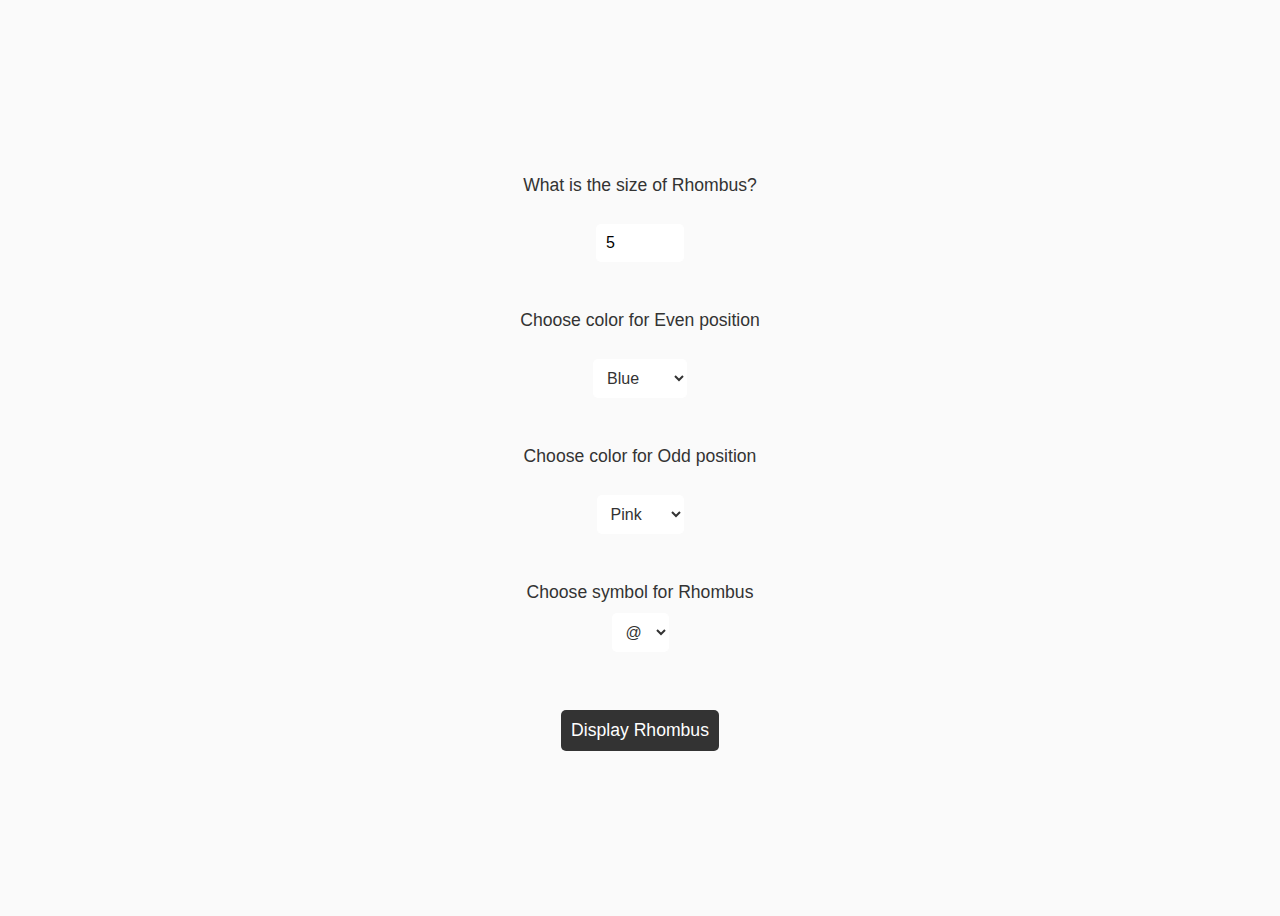
<file: A3/index.html>
<!DOCTYPE html>
<html lang="en">

<head>
    <meta name="author" content="Hanna Kavaleva">
    <meta charset="utf-8">
    <title>Artifact 3 - Rhombus</title>
    <link rel="stylesheet" href="style.css">
</head>

<body>
    <label>What is the size of Rhombus?</label><br>
    <input type="text" id="rHeight" value="5" size="5">
    <br>
    <label>Choose color for Even position</label><br>
    <select id="colorEven">
        <option value="#0000FF">Blue</option>
        <option value="#FF0000">Red</option>
        <option value="#FF9900">Orange</option>
    </select><br>

    <label>Choose color for Odd position</label><br>
    <select id="colorOdd">
        <option value="#FF0099">Pink</option>
        <option value="#33FF00">Green</option>
        <option value="#660099">Purple</option>
    </select>
    <br>
    <label>Choose symbol for Rhombus</label>
    <select id="symbol">
        <option value="@">@</option>
        <option value="$">$</option>
        <option value="*">*</option>
    </select>
    <br>
    <button onclick="createRhombus(document.getElementById('rHeight').value,
document.getElementById('colorEven').value,
document.getElementById('colorOdd').value,
document.getElementById('symbol').value);">Display Rhombus</button>
    <div class="rhombus-container">
        <div id="upLeft" class="rhombus"></div>
        <div id="upRight" class="rhombus"></div>
    </div>

    <div class="rhombus-container">
        <div id="downLeft" class="rhombus"></div>
        <div id="downRight" class="rhombus"></div>
    </div>

    <script src="main.js"></script>



</body>

</html>
</file>
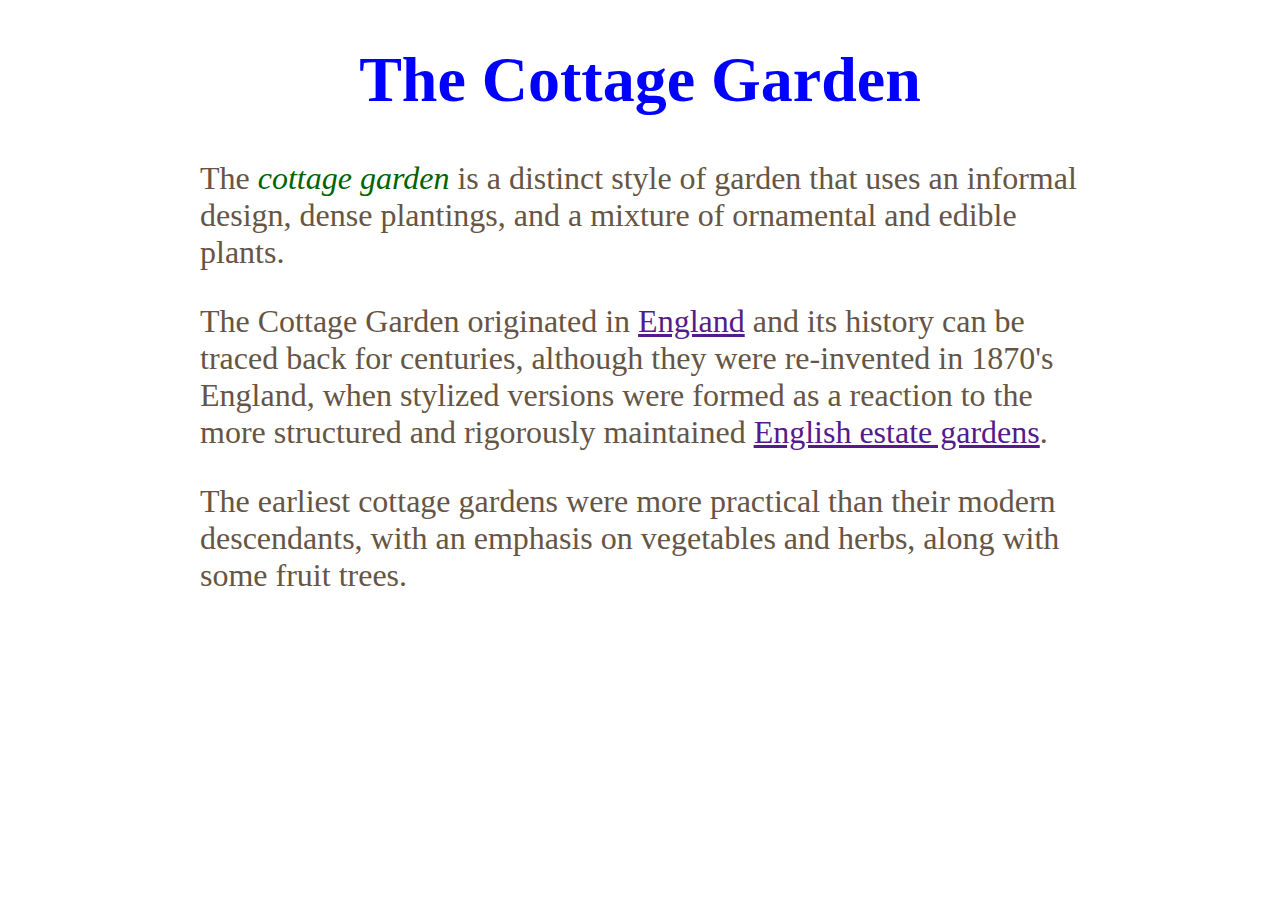
<file: M03/index.html>
<!DOCTYPE html>
<html lang="en">

<head>
    <meta charset="utf-8">
    <meta name="author" content="Hanna Kavaleva">
    <meta name="viewport" content="width=device-width">
    <title>Module 03</title>
    <link rel="Stylesheet" href="style.css" type="text/css">
    <link rel="stylesheet" media="screen" href="https://fontlibrary.org//face/dancing" type="text/css">
    <link rel="stylesheet" media="screen" href="https://fontlibrary.org/face/dancing" type="text/css">
</head>

<body>
    <h1>The Cottage Garden</h1>
    <p>The <i>cottage garden</i> is a distinct style of garden that uses an informal design, dense plantings, and a
        mixture of ornamental and edible plants.</p>
    <p>The Cottage Garden originated in <a href="">England</a> and its history can be traced back for centuries,
        although they were re-invented in 1870's England, when stylized versions were formed as a reaction to the more
        structured and rigorously maintained <a href="">English estate gardens</a>.</p>
    <p>The earliest cottage gardens were more practical than their modern descendants, with an emphasis on vegetables
        and herbs, along with some fruit trees.</p>
</body>
</html>
</file>
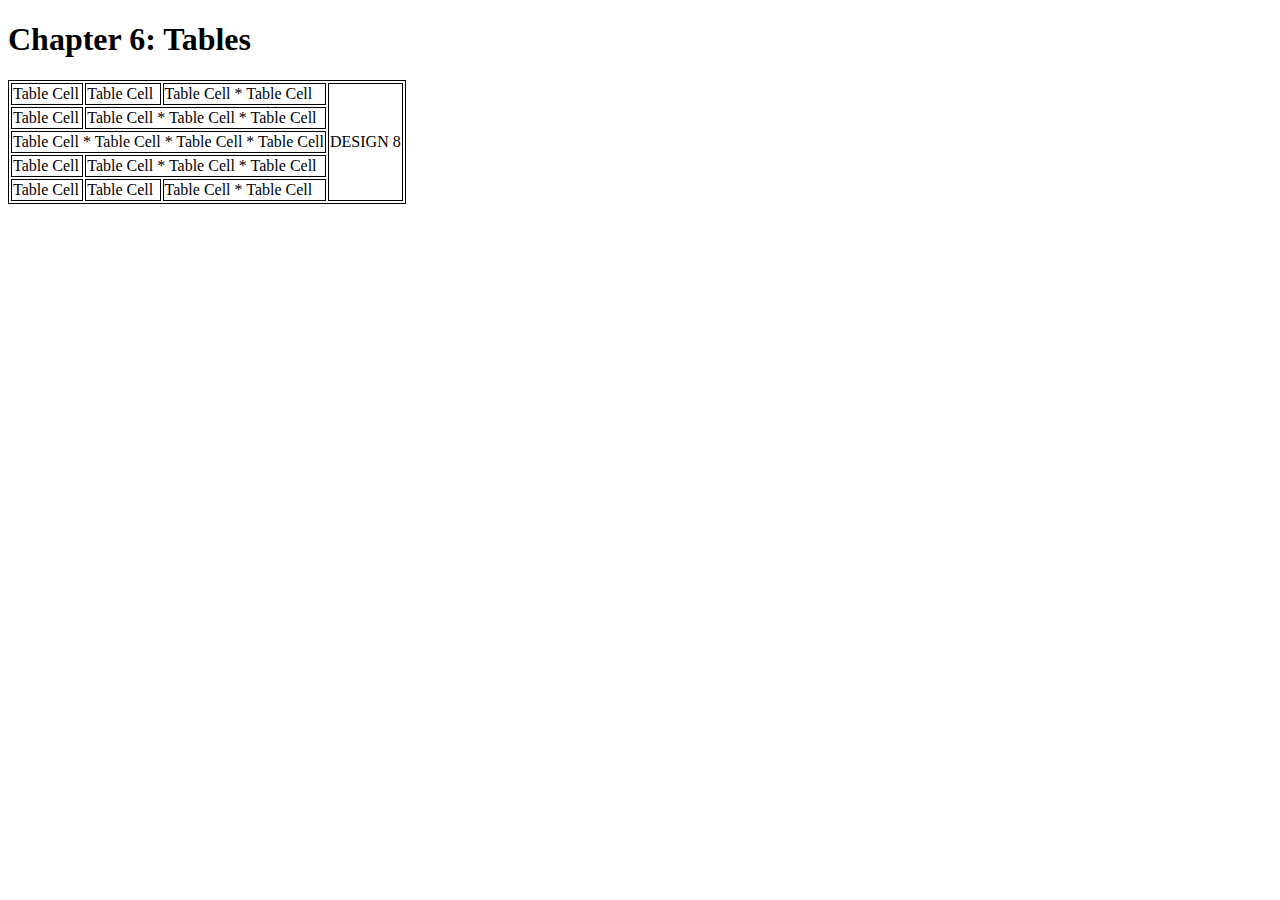
<file: html/chapter6.html>
<!DOCTYPE html>
<html lang="en">

<head>
    <meta charset="UTF-8">
    <title>CH6:Table 8</title>
    <style>
        table,
        th,
        td {
            border: 1px solid black;

        }
    </style>
</head>

<body>
    <h1>Chapter 6: Tables</h1>
    <table>
        <tr>
            <td>Table Cell</td>
            <td>Table Cell</td>
            <td colspan="2">Table Cell * Table Cell</td>
            <td rowspan="5">DESIGN 8</td>
        </tr>
        <tr>
            <td>Table Cell</td>
            <td colspan="3">Table Cell * Table Cell * Table Cell</td>
        </tr>
        <tr>
            <td colspan="4">Table Cell * Table Cell * Table Cell * Table Cell</td>
        </tr>
        <tr>
            <td>Table Cell</td>
            <td colspan="3">Table Cell * Table Cell * Table Cell</td>
        </tr>
        <tr>
            <td>Table Cell</td>
            <td>Table Cell</td>
            <td colspan="2">Table Cell * Table Cell</td>
        </tr>
    </table>
</body>

</html>
</file>
<file: A3/style.css>
/* Styles for the body */
body {
    font-family: 'Montserrat', sans-serif;
    background-color: #fafafa;
    color: #333;
    display: flex;
    flex-direction: column;
    align-items: center;
    justify-content: center;
    min-height: 100vh;
}

/* Styles for the form */
form {
    background-color: #f5f5f5;
    color: #333;
    padding: 20px;
    border-radius: 10px;
    box-shadow: 0 0 10px rgba(0, 0, 0, 0.2);
    display: flex;
    flex-direction: column;
    align-items: center;
    justify-content: center;
}

label {
    font-size: 1.1em;
    margin: 10px 0;
}

input[type="text"],
select {
    padding: 10px;
    border-radius: 5px;
    border: none;
    margin-bottom: 20px;
    font-size: 1em;
}

select {
    background-color: #fff;
    color: #333;
}

button {
    background-color: #333;
    color: #fff;
    padding: 10px;
    border: none;
    border-radius: 5px;
    margin-top: 20px;
    font-size: 1.1em;
    transition: all 0.2s ease-in-out;
}

button:hover {
    background-color: #fff;
    color: #333;
    cursor: pointer;
}

/* Styles for the rhombus */
#upLeft {
    grid-area: upLeft;
    background-color: var(--color-even);
    color: var(--color-odd);
}

#upRight {
    grid-area: upRight;
    background-color: var(--color-odd);
    color: var(--color-even);
}

#downLeft {
    grid-area: downLeft;
    background-color: var(--color-odd);
    color: var(--color-even);
}

#downRight {
    grid-area: downRight;
    background-color: var(--color-even);
    color: var(--color-odd);
}

/* Responsive styles */
@media (max-width: 768px) {
    form {
        max-width: 80%;
    }

    .rhombus {
        max-width: 100%;
        grid-template-areas:
            "upLeft upRight"
            "downLeft downRight";
    }
}

.rhombus-container {
    width: 100%;
    clear: both;
}

.rhombus-container span {
    display: inline-block;
    margin: 3px;
}

.calculate {
    margin: 0 0 40px 0;
}

#upLeft,
#downLeft {
    float: left;
    text-align: right;
    width: 50%;
}

#upRight,
#downRight {
    float: right;
    text-align: left;
    width: 50%;
}
</file>
<file: M03/style.css>
body {
    font-family: Helvetica, Arial, sans-serif;
    color: #665544;
    padding: 0 15% 0 15%;
}

h1 {
    text-align: center;
    color: blue;
    font-family: 'DancingScriptRegular';
    font-size: 400%;
}

p {
    font-family: 'DancingScriptRegular';
    font-weight: normal;
    font-style: normal;
    font-size: 200%;
}

i {
    color: darkgreen;
}
</file>
